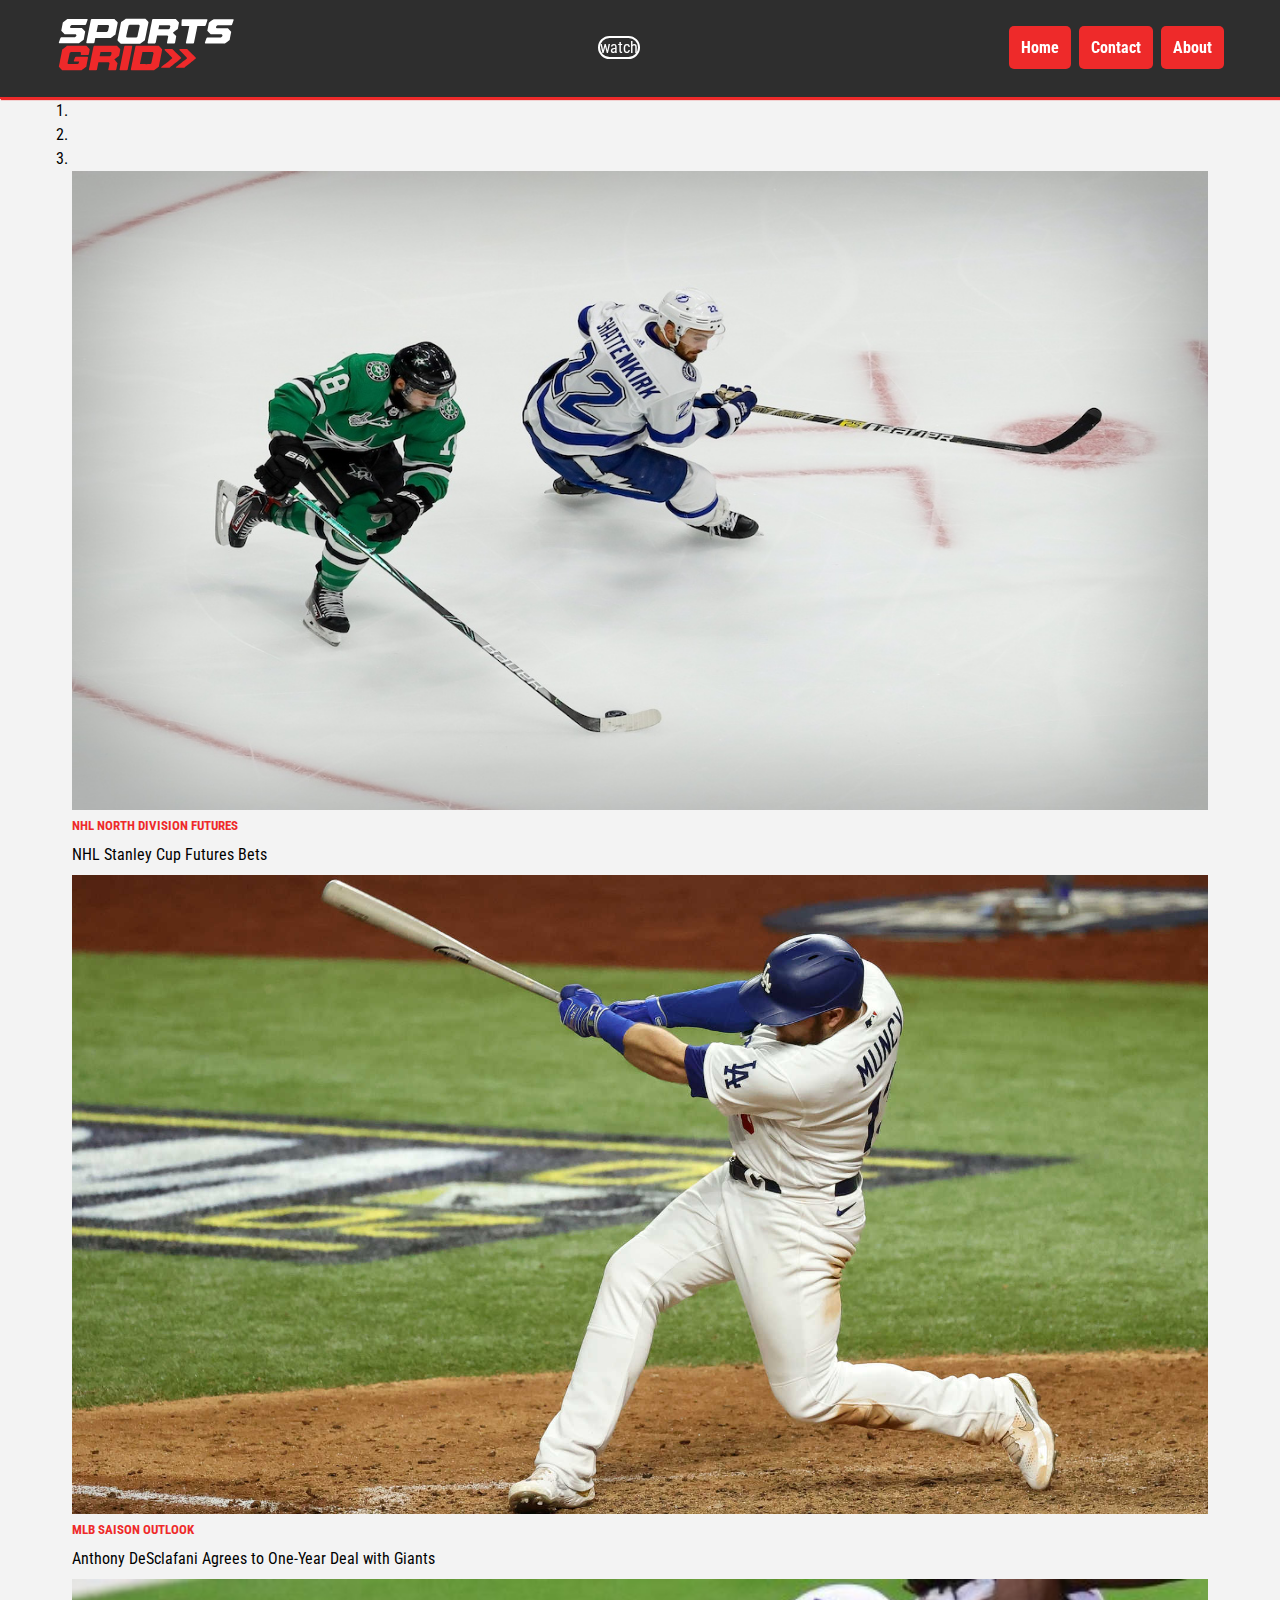
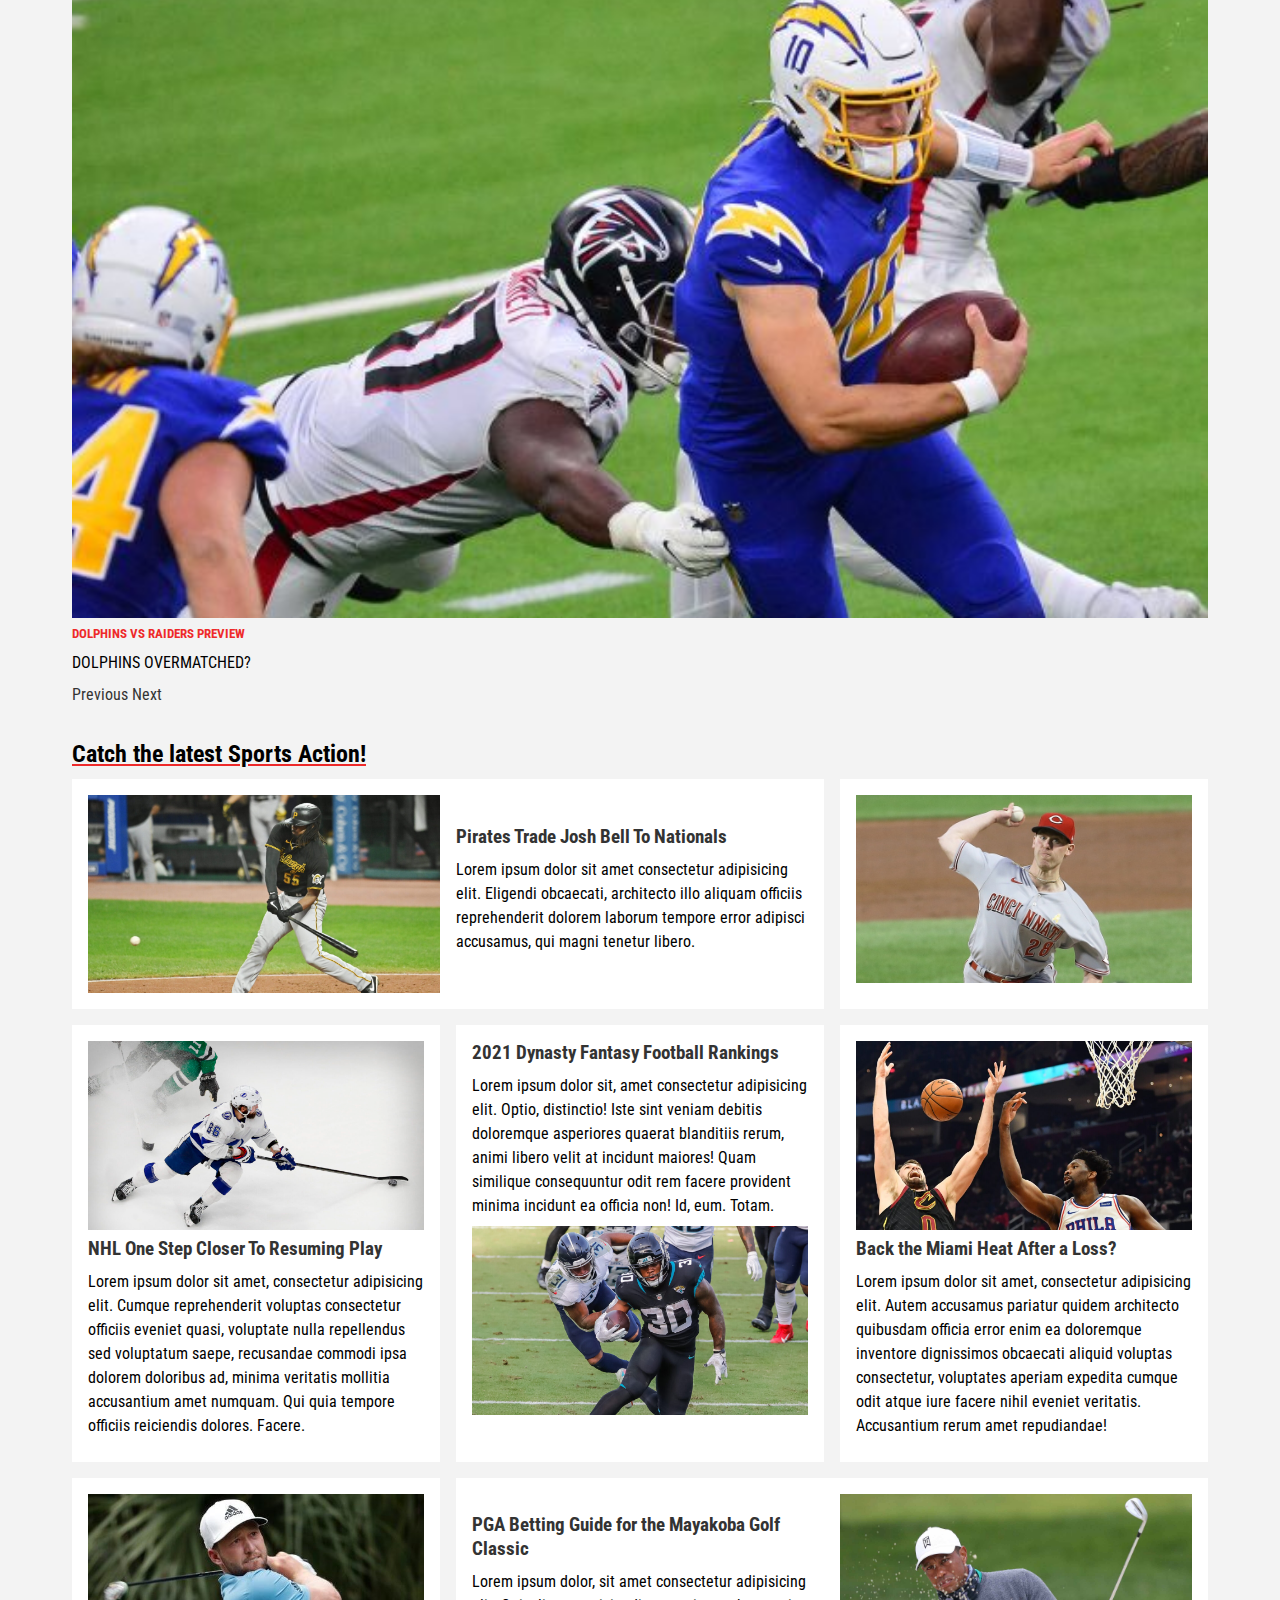
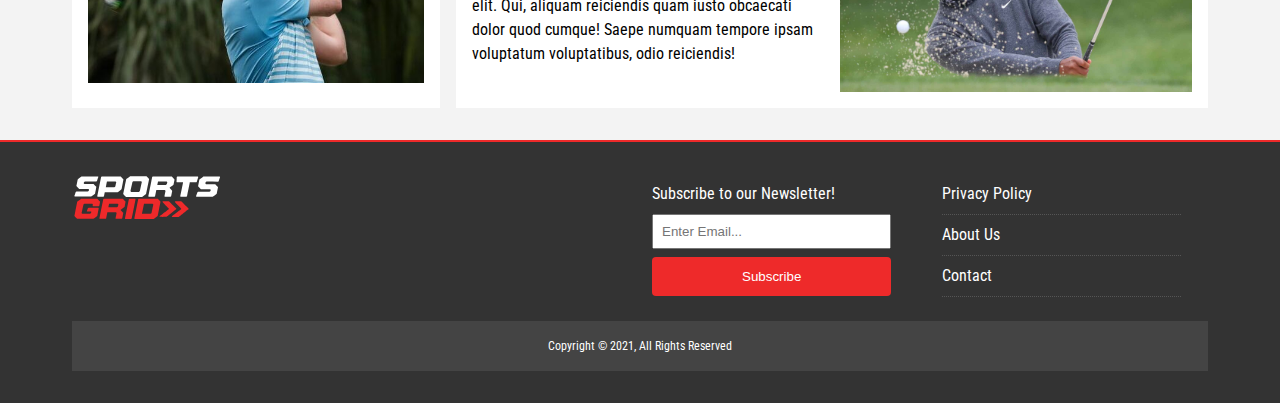
<file: index.html>
<!DOCTYPE html>
<html lang="en">

<head>
  <meta charset="UTF-8">
  <meta name="viewport" content="width=device-width, initial-scale=1.0">
  <meta http-equiv="X-UA-Compatible" content="ie=edge">
  <link rel="stylesheet" href="https://use.fontawesome.com/releases/v5.6.3/css/all.css"
    integrity="sha384-UHRtZLI+pbxtHCWp1t77Bi1L4ZtiqrqD80Kn4Z8NTSRyMA2Fd33n5dQ8lWUE00s/" crossorigin="anonymous">
  <link rel="preconnect" href="https://fonts.gstatic.com">
  <link rel="preconnect" href="https://fonts.gstatic.com">
  <link rel="preconnect" href="https://fonts.gstatic.com">
  <link rel="preconnect" href="https://fonts.gstatic.com">
  <link href="https://fonts.googleapis.com/css2?family=Roboto+Condensed:wght@300;400;700&display=swap" rel="stylesheet">
  <link rel="stylesheet" href="https://cdn.jsdelivr.net/npm/bootstrap@4.5.3/dist/css/bootstrap.min.css"
    integrity="sha384-TX8t27EcRE3e/ihU7zmQxVncDAy5uIKz4rEkgIXeMed4M0jlfIDPvg6uqKI2xXr2" crossorigin="anonymous">
  <link rel="stylesheet" href="css/style.css">
  <link rel="stylesheet" media="screen and (max-width: 768px)" href="css/mobile.css">
  <link rel="shortcut icon" type="image/x-icon" href="favicon.ico">
  <title>Sports Grid</title>
</head>

<body>
  <nav id="main-nav">
    <div class="container">
      <a href="index.html">
        <img src="./SPORTSGRID_LOGO_WHITE_RED_LOGO (2).svg" alt="logo" class="logo">
      </a>
      <!-- Watch Button -->
      <div class="image-play">
        <i class="fa fa-play" aria-hidden="true"></i>

        <span class="watch-btn">watch</span>
      </div>

      <ul>
        <li><a class="current" href="index.html">Home</a></li>
        <li><a href="contact.html">Contact</a></li>
        <li><a href="about.html">About</a></li>
      </ul>
    </div>
  </nav>
  <div class="container">

    <!-- Carussel -->
    <div id="carouselExampleCaptions" class="carousel slide" data-ride="carousel">
      <ol class="carousel-indicators">
        <li data-target="#carouselExampleCaptions" data-slide-to="0" class="active"></li>
        <li data-target="#carouselExampleCaptions" data-slide-to="1"></li>
        <li data-target="#carouselExampleCaptions" data-slide-to="2"></li>
      </ol>
      <div class="carousel-inner">
        <div class="carousel-item active">
          <img src="./4019.jpg" class="d-block w-100" alt="...">
          <div class="carousel-caption d-none d-md-block">
            <h5>NHL NORTH DIVISION FUTURES</h5>
            <p>NHL Stanley Cup Futures Bets</p>
          </div>
        </div>
        <div class="carousel-item">
          <img src="./4825.jpg" class="d-block w-100" alt="...">
          <div class="carousel-caption d-none d-md-block">
            <h5>MLB SAISON OUTLOOK</h5>
            <p>Anthony DeSclafani Agrees to One-Year Deal with Giants</p>
          </div>
        </div>
        <div class="carousel-item">
          <img src="./6910-628x353.jpg" class="d-block w-100" alt="...">
          <div class="carousel-caption d-none d-md-block">
            <h5>DOLPHINS VS RAIDERS PREVIEW</h5>
            <p>DOLPHINS OVERMATCHED?</p>
          </div>
        </div>
      </div>
      <a class="carousel-control-prev" href="#carouselExampleCaptions" role="button" data-slide="prev">
        <span class="carousel-control-prev-icon" aria-hidden="true"></span>
        <span class="sr-only">Previous</span>
      </a>
      <a class="carousel-control-next" href="#carouselExampleCaptions" role="button" data-slide="next">
        <span class="carousel-control-next-icon" aria-hidden="true"></span>
        <span class="sr-only">Next</span>
      </a>
    </div>
  </div>

  </div>
  </header>

  <!-- Home Articles -->
  <section id="home-articles" class="py-2">
    <div class="container">
      <h2 class="red-underline">Catch the latest Sports Action!</h2>

      <div class="articles-container">
        <article class="card">
          <img src="Josh-Bell-scaled-e1608837944758-1200x676-1.jpg" alt="">
          <div>

            <h3>
              <a href="article.html">Pirates Trade Josh Bell To Nationals</a>
            </h3>
            <p>Lorem ipsum dolor sit amet consectetur adipisicing elit. Eligendi obcaecati, architecto illo aliquam
              officiis reprehenderit dolorem laborum tempore error adipisci accusamus, qui magni tenetur libero.</p>
          </div>
        </article>
        <article class="card">

          <img src="DeSclafani_Web.jpg" alt="">

        </article>
        <article class="card">
          <img src="Kucherov-scaled-e1608778499984-1200x676-1.jpg" alt="">

          <h3>
            <a href="article.html">NHL One Step Closer To Resuming Play</a>
          </h3>
          <p>Lorem ipsum dolor sit amet, consectetur adipisicing elit. Cumque reprehenderit voluptas consectetur
            officiis eveniet quasi, voluptate nulla repellendus sed voluptatum saepe, recusandae commodi ipsa dolorem
            doloribus ad, minima veritatis mollitia accusantium amet numquam. Qui quia tempore officiis reiciendis
            dolores. Facere.</p>
        </article>
        <article class="card">

          <h3>
            <a href="article.html">2021 Dynasty Fantasy Football Rankings</a>
          </h3>
          <p>Lorem ipsum dolor sit, amet consectetur adipisicing elit. Optio, distinctio! Iste sint veniam debitis
            doloremque asperiores quaerat blanditiis rerum, animi libero velit at incidunt maiores! Quam similique
            consequuntur odit rem facere provident minima incidunt ea officia non! Id, eum. Totam.</p>
          <img src="USATSI_15343533-scaled-e1608570978856-1200x675-1.jpg" alt="">
        </article>
        <article class="card">
          <img src="cavs-sixers-1200x675-1.jpg" alt="">

          <h3>
            <a href="article.html">Back the Miami Heat After a Loss?</a>
          </h3>
          <p>Lorem ipsum dolor sit amet, consectetur adipisicing elit. Autem accusamus pariatur quidem architecto
            quibusdam officia error enim ea doloremque inventore dignissimos obcaecati aliquid voluptas consectetur,
            voluptates aperiam expedita cumque odit atque iure facere nihil eveniet veritatis. Accusantium rerum amet
            repudiandae!</p>
        </article>
        <article class="card">

          <img src="34873_a5-e1606833875299.jpg" alt="">

        </article>
        <article class="card">
          <div>

            <h3>
              <a href="article.html">PGA Betting Guide for the Mayakoba Golf Classic</a>
            </h3>
            <p>Lorem ipsum dolor, sit amet consectetur adipisicing elit. Qui, aliquam reiciendis quam iusto obcaecati
              dolor quod cumque! Saepe numquam tempore ipsam voluptatum voluptatibus, odio reiciendis!</p>
          </div>
          <img src="tiger-woods-pga-championship-live-coverage.jpg" alt="">
        </article>
      </div>
    </div>
  </section>

  <!-- Footer -->
  <footer id="main-footer" class="py-2">
    <div class="container footer-container">
      <div>
        <img src="./SPORTSGRID_LOGO_WHITE_RED_LOGO (2).svg" alt="SportsGrid">

      </div>
      <div class="social">

        <a href="http://facebook.com" target="_blank"><i class="fab fa-facebook fa-2x"></i></a>
        <a href="http://twitter.com" target="_blank"><i class="fab fa-twitter fa-2x"></i></a>
        <a href="http://instagram.com" target="_blank"><i class="fab fa-instagram fa-2x"></i></a>
        <a href="http://youtube.com" target="_blank"><i class="fab fa-youtube fa-2x"></i></a>
      </div>
      <div>

        <p>Subscribe to our Newsletter!</p>
        <form>
          <input type="email" placeholder="Enter Email...">
          <input type="submit" value="Subscribe" class="btn btn-primary">
        </form>
      </div>
      <div>

        <ul class="list">

          <li><a href="#">Privacy Policy</a></li>
          <li><a href="#">About Us</a></li>
          <li><a href="#">Contact</a></li>
        </ul>
      </div>

      <div>
        <p>
          Copyright &copy; 2021, All Rights Reserved
        </p>
      </div>
    </div>
  </footer>

  <!-- Optional JavaScript; choose one of the two! -->

  <!-- Option 1: jQuery and Bootstrap Bundle (includes Popper) -->
  <script src="https://code.jquery.com/jquery-3.5.1.slim.min.js"
    integrity="sha384-DfXdz2htPH0lsSSs5nCTpuj/zy4C+OGpamoFVy38MVBnE+IbbVYUew+OrCXaRkfj" crossorigin="anonymous">
  </script>
  <script src="https://cdn.jsdelivr.net/npm/bootstrap@4.5.3/dist/js/bootstrap.bundle.min.js"
    integrity="sha384-ho+j7jyWK8fNQe+A12Hb8AhRq26LrZ/JpcUGGOn+Y7RsweNrtN/tE3MoK7ZeZDyx" crossorigin="anonymous">
  </script>

  <!-- Option 2: jQuery, Popper.js, and Bootstrap JS
    <script src="https://code.jquery.com/jquery-3.5.1.slim.min.js" integrity="sha384-DfXdz2htPH0lsSSs5nCTpuj/zy4C+OGpamoFVy38MVBnE+IbbVYUew+OrCXaRkfj" crossorigin="anonymous"></script>
    <script src="https://cdn.jsdelivr.net/npm/popper.js@1.16.1/dist/umd/popper.min.js" integrity="sha384-9/reFTGAW83EW2RDu2S0VKaIzap3H66lZH81PoYlFhbGU+6BZp6G7niu735Sk7lN" crossorigin="anonymous"></script>
    <script src="https://cdn.jsdelivr.net/npm/bootstrap@4.5.3/dist/js/bootstrap.min.js" integrity="sha384-w1Q4orYjBQndcko6MimVbzY0tgp4pWB4lZ7lr30WKz0vr/aWKhXdBNmNb5D92v7s" crossorigin="anonymous"></script>
    -->

</body>

</html>
</file>
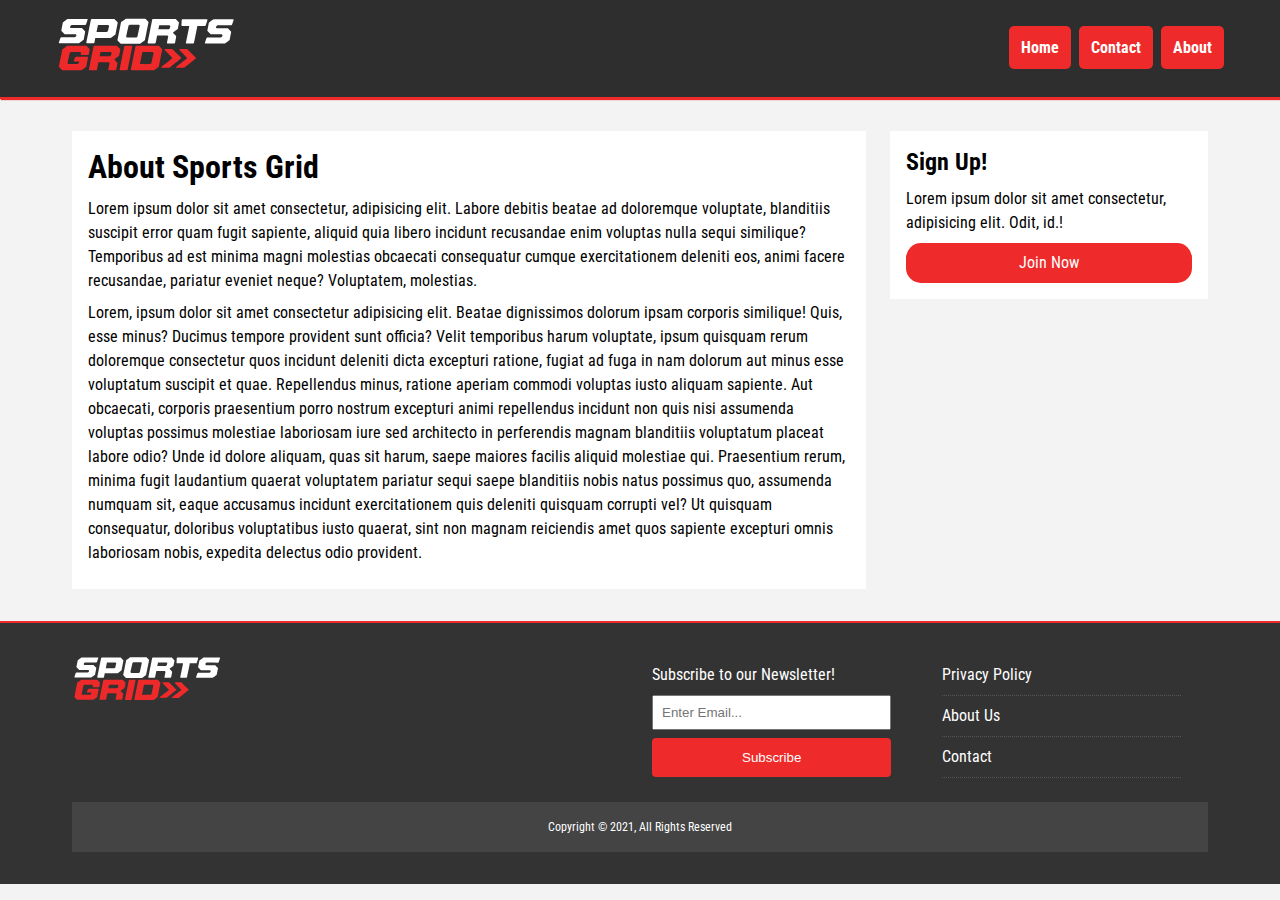
<file: about.html>
<!DOCTYPE html>
<html lang="en">

<head>
  <meta charset="UTF-8">
  <meta name="viewport" content="width=device-width, initial-scale=1.0">
  <meta http-equiv="X-UA-Compatible" content="ie=edge">
  <link rel="stylesheet" href="https://use.fontawesome.com/releases/v5.6.3/css/all.css"
    integrity="sha384-UHRtZLI+pbxtHCWp1t77Bi1L4ZtiqrqD80Kn4Z8NTSRyMA2Fd33n5dQ8lWUE00s/" crossorigin="anonymous">
  <link href="https://fonts.googleapis.com/css2?family=Roboto+Condensed:wght@300;400;700&display=swap" rel="stylesheet">
  <link rel="stylesheet" href="css/style.css">
  <link rel="stylesheet" media="screen and (max-width: 768px)" href="css/mobile.css">
  <link rel="shortcut icon" type="image/x-icon" href="favicon.ico">
  <title>Sports Grid - About</title>
</head>

<body>
  <nav id="main-nav">
    <div class="container">
      <a href="index.html">
        <img src="./SPORTSGRID_LOGO_WHITE_RED_LOGO (2).svg" alt="logo" class="logo">
      </a>

      <ul>
        <li><a class="current" href="index.html">Home</a></li>
        <li><a href="contact.html">Contact</a></li>
        <li><a href="about.html">About</a></li>
      </ul>
    </div>
  </nav>

  <section id="about">
    <div class="container">
      <div class="page-container">
        <article class="card">
          <h1 class="l-heading">About Sports Grid</h1>
          <p>Lorem ipsum dolor sit amet consectetur, adipisicing elit. Labore debitis beatae ad doloremque voluptate,
            blanditiis suscipit error quam fugit sapiente, aliquid quia libero incidunt recusandae enim voluptas nulla
            sequi similique? Temporibus ad est minima magni molestias obcaecati consequatur cumque exercitationem
            deleniti eos, animi facere recusandae, pariatur eveniet neque? Voluptatem, molestias.</p>
          <p>Lorem, ipsum dolor sit amet consectetur adipisicing elit. Beatae dignissimos dolorum ipsam corporis
            similique! Quis, esse minus? Ducimus tempore provident sunt officia? Velit temporibus harum voluptate, ipsum
            quisquam rerum doloremque consectetur quos incidunt deleniti dicta excepturi ratione, fugiat ad fuga in nam
            dolorum aut minus esse voluptatum suscipit et quae. Repellendus minus, ratione aperiam commodi voluptas
            iusto aliquam sapiente. Aut obcaecati, corporis praesentium porro nostrum excepturi animi repellendus
            incidunt non quis nisi assumenda voluptas possimus molestiae laboriosam iure sed architecto in perferendis
            magnam blanditiis voluptatum placeat labore odio? Unde id dolore aliquam, quas sit harum, saepe maiores
            facilis aliquid molestiae qui. Praesentium rerum, minima fugit laudantium quaerat voluptatem pariatur sequi
            saepe blanditiis nobis natus possimus quo, assumenda numquam sit, eaque accusamus incidunt exercitationem
            quis deleniti quisquam corrupti vel? Ut quisquam consequatur, doloribus voluptatibus iusto quaerat, sint non
            magnam reiciendis amet quos sapiente excepturi omnis laboriosam nobis, expedita delectus odio provident.</p>
        </article>
        <aside class="card bg-primary">
          <h2>Sign Up!</h2>
          <p>Lorem ipsum dolor sit amet consectetur, adipisicing elit. Odit, id.!</p>
          <a href="#" class="btn btn-dark btn-block">Join Now</a>
        </aside>
      </div>
    </div>
  </section>

  <!-- Footer -->
  <footer id="main-footer" class="py-2">
    <div class="container footer-container">
      <div>
        <img src="./SPORTSGRID_LOGO_WHITE_RED_LOGO (2).svg" alt="SportsGrid">

      </div>
      <div class="social">

        <a href="http://facebook.com" target="_blank"><i class="fab fa-facebook fa-2x"></i></a>
        <a href="http://twitter.com" target="_blank"><i class="fab fa-twitter fa-2x"></i></a>
        <a href="http://instagram.com" target="_blank"><i class="fab fa-instagram fa-2x"></i></a>
        <a href="http://youtube.com" target="_blank"><i class="fab fa-youtube fa-2x"></i></a>
      </div>
      <div>

        <p>Subscribe to our Newsletter!</p>
        <form>
          <input type="email" placeholder="Enter Email...">
          <input type="submit" value="Subscribe" class="btn btn-primary">
        </form>
      </div>
      <div>

        <ul class="list">

          <li><a href="#">Privacy Policy</a></li>
          <li><a href="#">About Us</a></li>
          <li><a href="#">Contact</a></li>
        </ul>
      </div>


      <div>
        <p>
          Copyright &copy; 2021, All Rights Reserved
        </p>
      </div>
    </div>
  </footer>

</body>

</html>
</file>
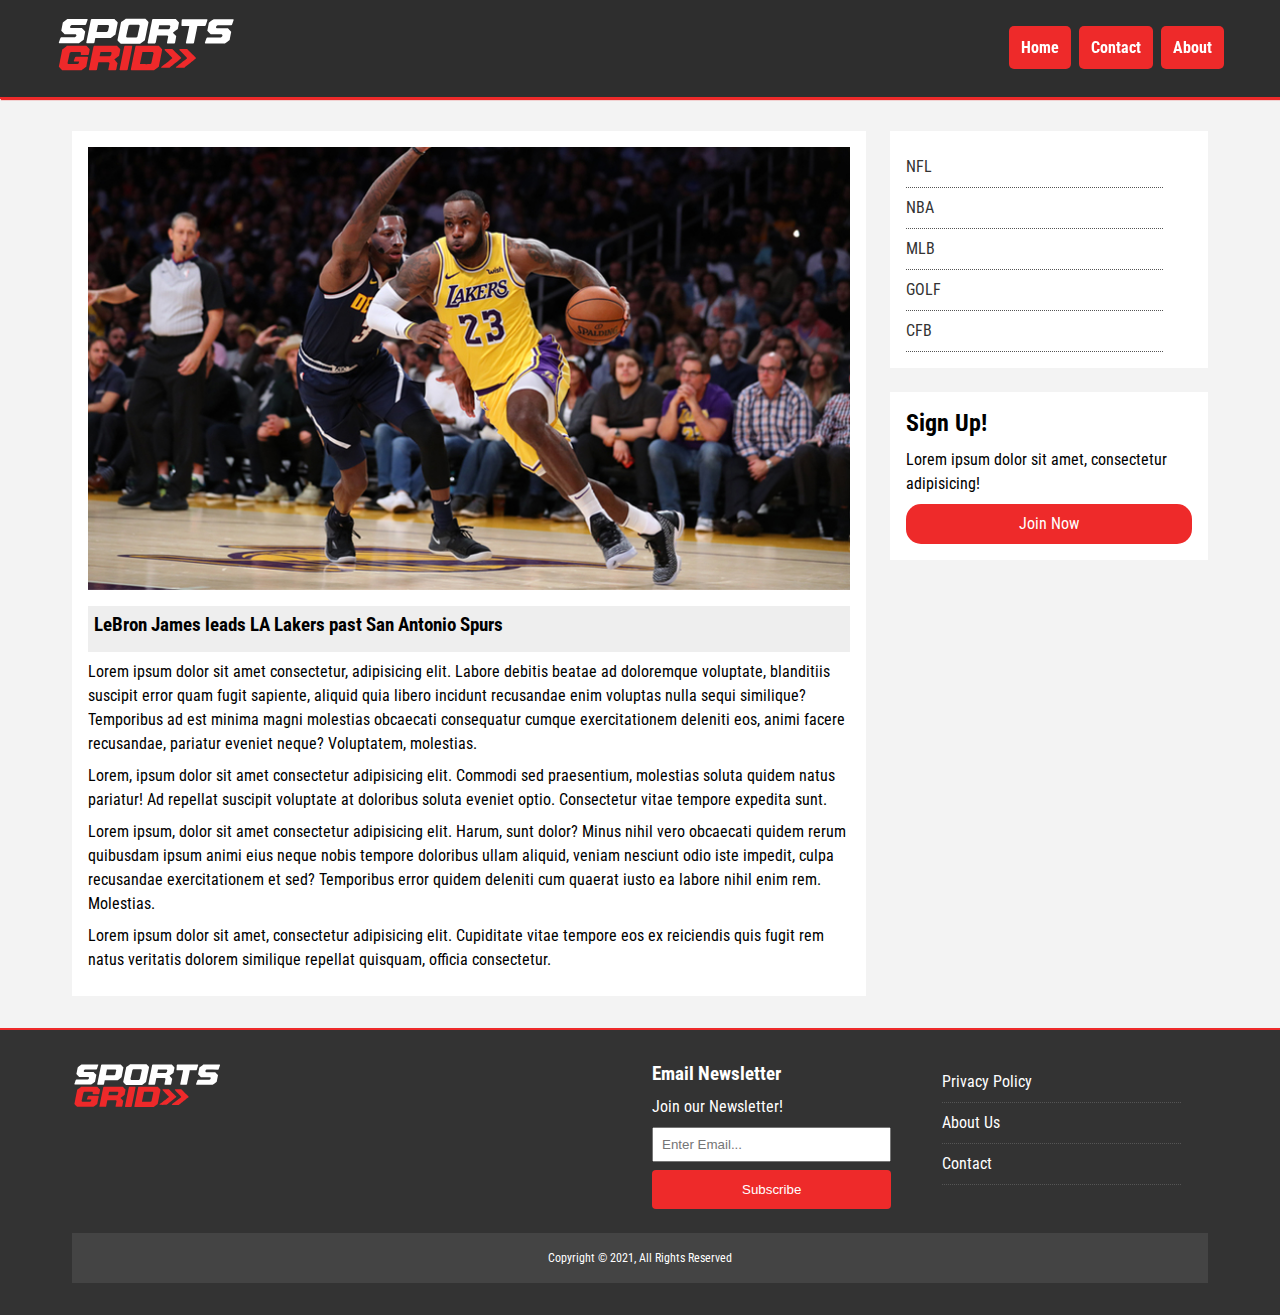
<file: article.html>
<!DOCTYPE html>
<html lang="en">

<head>
  <meta charset="UTF-8">
  <meta name="viewport" content="width=device-width, initial-scale=1.0">
  <meta http-equiv="X-UA-Compatible" content="ie=edge">
  <link rel="stylesheet" href="https://use.fontawesome.com/releases/v5.6.3/css/all.css"
    integrity="sha384-UHRtZLI+pbxtHCWp1t77Bi1L4ZtiqrqD80Kn4Z8NTSRyMA2Fd33n5dQ8lWUE00s/" crossorigin="anonymous">
  <link href="https://fonts.googleapis.com/css2?family=Roboto+Condensed:wght@300;400;700&display=swap" rel="stylesheet">
  <link rel="stylesheet" href="css/style.css">
  <link rel="stylesheet" media="screen and (max-width: 768px)" href="css/mobile.css">
  <link rel="shortcut icon" type="image/x-icon" href="favicon.ico">
  <title>SportsGrid - Article</title>
</head>

<body>
  <nav id="main-nav">
    <div class="container">
      <a href="index.html">
        <img src="./SPORTSGRID_LOGO_WHITE_RED_LOGO (2).svg" alt="logo" class="logo">
      </a>

      <ul>
        <li><a class="current" href="index.html">Home</a></li>
        <li><a href="contact.html">Contact</a></li>
        <li><a href="about.html">About</a></li>
      </ul>
    </div>
  </nav>

  <section id="article">
    <div class="container">
      <div class="page-container">
        <article class="card">
          <img src="./181002-ts.jpg" alt="">
          <h1 class="l-heading"></h1>
          <div class="background">
            <h3>LeBron James leads LA Lakers past San Antonio Spurs</h3>

          </div>
          <p>Lorem ipsum dolor sit amet consectetur, adipisicing elit. Labore debitis beatae ad doloremque voluptate,
            blanditiis suscipit error quam fugit sapiente, aliquid quia libero incidunt recusandae enim voluptas nulla
            sequi similique? Temporibus ad est minima magni molestias obcaecati consequatur cumque exercitationem
            deleniti eos, animi facere recusandae, pariatur eveniet neque? Voluptatem, molestias.</p>
          <p>Lorem, ipsum dolor sit amet consectetur adipisicing elit. Commodi sed praesentium, molestias soluta quidem
            natus pariatur! Ad repellat suscipit voluptate at doloribus soluta eveniet optio. Consectetur vitae tempore
            expedita sunt.</p>
          <p>Lorem ipsum, dolor sit amet consectetur adipisicing elit. Harum, sunt dolor? Minus nihil vero obcaecati
            quidem rerum quibusdam ipsum animi eius neque nobis tempore doloribus ullam aliquid, veniam nesciunt odio
            iste impedit, culpa recusandae exercitationem et sed? Temporibus error quidem deleniti cum quaerat iusto ea
            labore nihil enim rem. Molestias.</p>
          <p>Lorem ipsum dolor sit amet, consectetur adipisicing elit. Cupiditate vitae tempore eos ex reiciendis quis
            fugit rem natus veritatis dolorem similique repellat quisquam, officia consectetur.

          </p>
        </article>

        <aside id="categories" class="card">
          <!-- <h2>Categories</h2> -->

          <ul class="list">
            <li><a href="#"><i class="fas fa-chevron-right"></i> NFL</a></li>
            <li><a href="#"><i class="fas fa-chevron-right"></i> NBA</a></li>
            <li><a href="#"><i class="fas fa-chevron-right"></i> MLB</a></li>
            <li><a href="#"><i class="fas fa-chevron-right"></i> GOLF</a></li>
            <li><a href="#"><i class="fas fa-chevron-right"></i> CFB</a></li>
          </ul>
        </aside>

        <aside class="card bg-secondary">

          <h2>Sign Up!</h2>
          <p>Lorem ipsum dolor sit amet, consectetur adipisicing!</p>
          <a href="#" class="btn btn-dark btn-block">Join Now</a>
        </aside>
      </div>
    </div>
  </section>

  <!-- Footer -->
  <footer id="main-footer" class="py-2">
    <div class="container footer-container">
      <div>
        <img src="SPORTSGRID_LOGO_WHITE_RED_LOGO (2).svg" alt="NewsGrid">

      </div>
      <div class="social">
        <a href="http://facebook.com" target="_blank"><i class="fab fa-facebook fa-2x"></i></a>
        <a href="http://twitter.com" target="_blank"><i class="fab fa-twitter fa-2x"></i></a>
        <a href="http://instagram.com" target="_blank"><i class="fab fa-instagram fa-2x"></i></a>
        <a href="http://youtube.com" target="_blank"><i class="fab fa-youtube fa-2x"></i></a>
      </div>
      <div>
        <h3>Email Newsletter</h3>
        <p>Join our Newsletter!</p>
        <form>
          <input type="email" placeholder="Enter Email...">
          <input type="submit" value="Subscribe" class="btn btn-primary">
        </form>
      </div>
      <div>

        <ul class="list">

          <li><a href="#">Privacy Policy</a></li>
          <li><a href="#">About Us</a></li>
          <li><a href="#">Contact</a></li>
        </ul>
      </div>
      <div>

        <div>
          <p>
            Copyright &copy; 2021, All Rights Reserved
          </p>
        </div>
      </div>
  </footer>

</body>

</html>
</file>
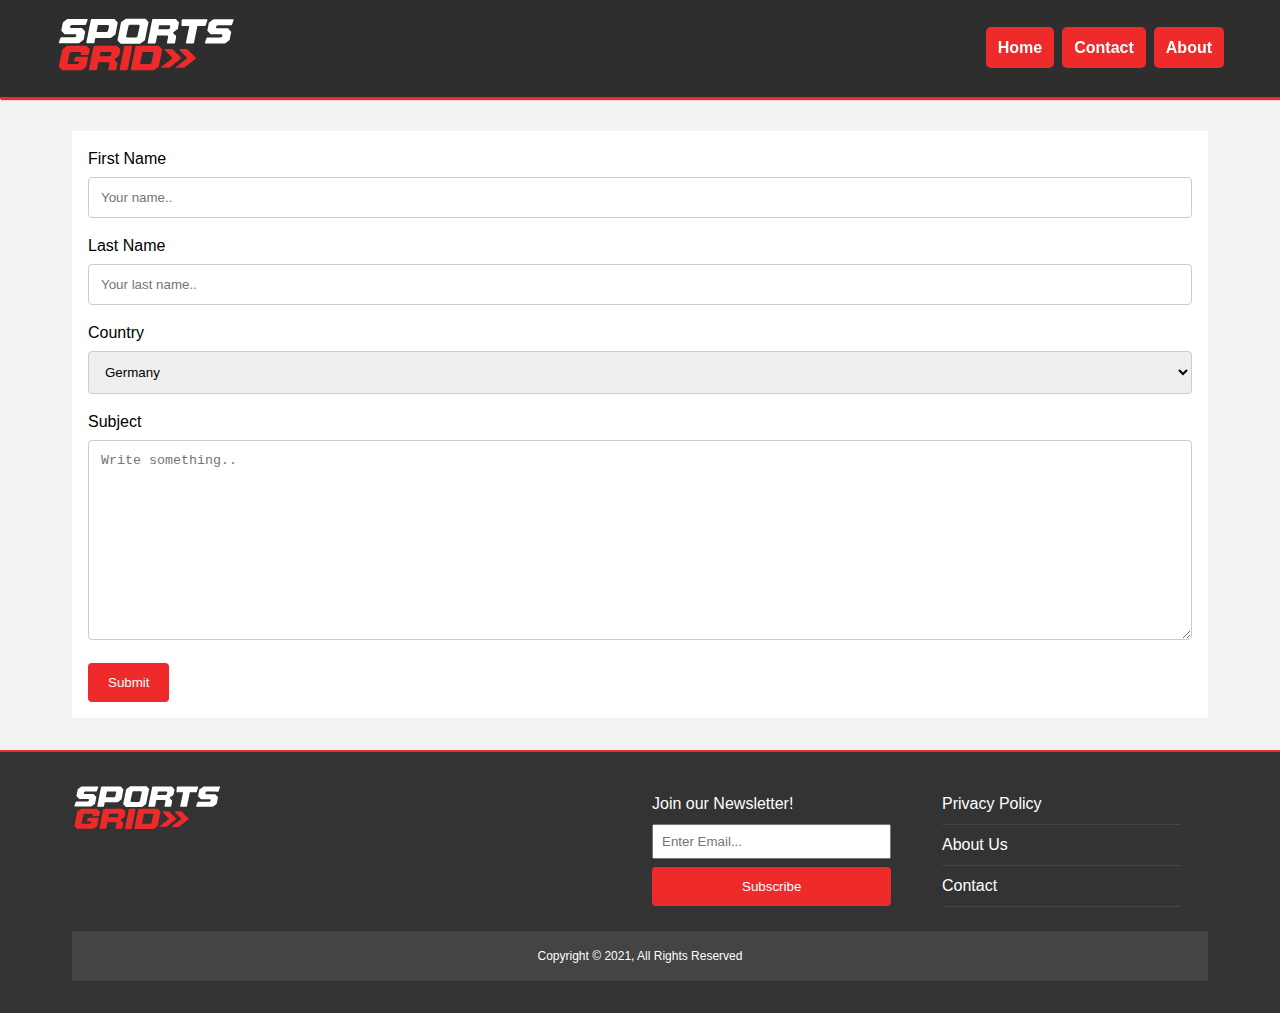
<file: contact.html>
<!DOCTYPE html>
<html lang="en">

<head>
  <meta charset="UTF-8">
  <meta name="viewport" content="width=device-width, initial-scale=1.0">
  <meta http-equiv="X-UA-Compatible" content="ie=edge">
  <link rel="stylesheet" href="https://use.fontawesome.com/releases/v5.6.3/css/all.css"
    integrity="sha384-UHRtZLI+pbxtHCWp1t77Bi1L4ZtiqrqD80Kn4Z8NTSRyMA2Fd33n5dQ8lWUE00s/" crossorigin="anonymous">
  <link href="https://fonts.googleapis.com/css?family=Lato|Staatliches" rel="stylesheet">
  <link rel="stylesheet" href="css/style.css">
  <link rel="stylesheet" media="screen and (max-width: 768px)" href="css/mobile.css">
  <link rel="shortcut icon" type="image/x-icon" href="favicon.ico">
  <title>Sports Grid - Contact</title>
</head>

<body>
  <nav id="main-nav">
    <div class="container">
      <a href="index.html">
        <img src="./SPORTSGRID_LOGO_WHITE_RED_LOGO (2).svg" alt="logo" class="logo">
      </a>

      <ul>
        <li><a class="current" href="index.html">Home</a></li>
        <li><a href="contact.html">Contact</a></li>
        <li><a href="about.html">About</a></li>
      </ul>
    </div>
  </nav>

  <section id="about">
    <div class="container">
      <div class="contact-container">
        <article class="card">
          <form action="/action_page.php">
            <label for="fname">First Name</label>
            <input type="text" id="fname" name="firstname" placeholder="Your name..">

            <label for="lname">Last Name</label>
            <input type="text" id="lname" name="lastname" placeholder="Your last name..">

            <label for="country">Country</label>
            <select id="country" name="country">
              <option value="australia">Germany</option>
              <option value="canada">Canada</option>
              <option value="usa">USA</option>
            </select>

            <label for="subject">Subject</label>
            <textarea id="subject" name="subject" placeholder="Write something.." style="height:200px"></textarea>

            <input type="submit" value="Submit">
          </form>

      </div>
    </div>
  </section>

  <!-- Footer -->
  <footer id="main-footer" class="py-2">
    <div class="container footer-container">
      <div>
        <img src="SPORTSGRID_LOGO_WHITE_RED_LOGO (2).svg" alt="NewsGrid">

      </div>
      <div class="social">
        <a href="http://facebook.com" target="_blank"><i class="fab fa-facebook fa-2x"></i></a>
        <a href="http://twitter.com" target="_blank"><i class="fab fa-twitter fa-2x"></i></a>
        <a href="http://instagram.com" target="_blank"><i class="fab fa-instagram fa-2x"></i></a>
        <a href="http://youtube.com" target="_blank"><i class="fab fa-youtube fa-2x"></i></a>
      </div>
      <div>

        <p>Join our Newsletter!</p>
        <form>
          <input type="email" placeholder="Enter Email...">
          <input type="submit" value="Subscribe" class="btn btn-primary">
        </form>
      </div>
      <div>

        <ul class="list">

          <li><a href="#">Privacy Policy</a></li>
          <li><a href="#">About Us</a></li>
          <li><a href="#">Contact</a></li>
        </ul>
      </div>
      <div>

        <div>
          <p>
            Copyright &copy; 2021, All Rights Reserved
          </p>
        </div>
      </div>
  </footer>

</body>

</html>
</file>
<file: css/mobile.css>
#main-nav .container {
  grid-template-columns: 1fr;
  grid-gap: 1.2rem;
}

#main-nav ul,
#main-nav .logo {
  justify-self: center;
  display: flex;
}

#main-nav ul li a {
  padding: 0.50rem;
}

#home-articles .articles-container {
  grid-template-columns: repeat(2, 1fr);
}

#home-articles .articles-container > *:first-child,
#home-articles .articles-container > *:last-child {
  grid-template-columns: 1fr;
  grid-column: 1;
}

@media(max-width: 600px) {
  
  #home-articles .articles-container,
  #main-footer .footer-container {
    grid-template-columns: 1fr;
  }

  #main-footer .footer-container > *:last-child {
    grid-column: 1;
  }

.page-container {
    grid-template-columns: 1fr;
    text-align: center;
  }

 
}
</file>
<file: css/style.css>
/* reset css */
*, *::before, *::after {
    margin: 0;
    padding: 0;
    box-sizing: border-box;
   
  }

  .fa-play, .watch-btn {
    color: #fff;
   
  }
.watch-btn {
  border-radius: 100px;
      border: 2px solid #ffffff;
      width: 180px;
}
  
.watch-button:hover i {
    color: black;
    background-color: #ee2a2b;
}
body {
  font-family: 'Roboto Condensed', sans-serif;
  line-height: 1.5;
  background: #f3f3f3;
}


a {
  color: #333;
  text-decoration: none;
}

ul {
  list-style: none;
}

p {
  margin: .5rem 0;
}

img {
  width: 100%;
}

.red-underline {
  text-decoration: underline;
  text-decoration-color: #EE2A2A;

}

h1, h2, h3, h4, h5 {
  font-family: 'Roboto Condensed', sans-serif;
  margin-bottom: .55rem;
  line-height: 1.3;
}

h5 {
  color: #EE2A2A;
}

/* Navigation */


#main-nav {
  background: #2E2E2E;
  border-bottom: 2px solid #EE2A2A;
  box-shadow: 1px 1px 1px #EE2A2A;
  position: sticky;
  top: 0;
  z-index: 2;
  
}

#main-nav .container {
  display: flex;
  align-items: center;
  justify-content: space-between;
  padding: 1rem;
  
}

#main-nav .logo {
  width: 180px;
}


#main-nav ul {
  justify-self: end;
  display: flex;
}

#main-nav ul li a {
  margin-left: 0.5rem;
  padding: 0.75rem;
  font-weight: bold;
}

#main-nav ul li a {
  border-radius: 5px ;
  background: #EE2A2A;
  color: #fff;
}

#main-nav ul li a:hover {
  background: #f3f3f3;
  color: #333;
}

/* contact form */

 input[type=text], select, textarea {
  width: 100%;
  padding: 12px;
  border: 1px solid #ccc;
  border-radius: 4px;
  box-sizing: border-box;
  margin-top: 6px;
  margin-bottom: 16px;
  resize: vertical;
}

input[type=submit] {
  background-color: #EE2A2A;
  color: white;
  padding: 12px 20px;
  border: none;
  border-radius: 4px;
  cursor: pointer;
}

input[type=submit]:hover {
  background-color: #EE2A2A;
}

/* Grid ontainer */

.container {
  max-width: 1200px;
  margin: auto;
  padding: 0 2rem;
  overflow: hidden;
}


.btn {
  display: inline-block;
  border: none;
  background:  #EE2A2A;
  color: #fff;
  padding: 0.5rem 1.5rem;
  border-radius: 15px;
  
}


.btn-block {
  display: block;
  width: 100%;
  text-align: center;
}

.btn:hover {
  opacity: 0.9;
}

.card {
  background: #fff;
  padding: 1rem;
  
}

.l-heading {
  font-size: 2rem;
}

.py-2 { padding: 2rem 0 }

.list li {
  padding: .5rem 0;
  border-bottom: #555 dotted 1px;
  width: 90%;
}

.list li a:hover {
  color: #EE2A2A !important;
}

/* About grid container */
.page-container {
  display: grid;
  grid-template-columns: 5fr 2fr;
  margin: 2rem 0;
  grid-gap: 1.5rem;
}
.contact-container {
  display: grid;
  grid-template-columns: 12fr;
  margin: 2rem 0;
  
}

.page-container > *:first-child {
  grid-row: 1 / span 4;
}

/* Home Articles */
#home-articles .articles-container {
  display: grid;
  grid-template-columns: repeat(3, 1fr);
  grid-gap: 1rem;
}

#home-articles .articles-container > *:first-child,
#home-articles .articles-container > *:last-child {
  display: grid;
  grid-template-columns: repeat(2, 1fr);
  grid-gap: 1rem;
  align-items: center;
  grid-column: 1 / span 2;
}

#home-articles .articles-container > *:last-child {
  grid-column: 2 / span 2;
}

#article .background {
  background: #eee;
  padding: 0.4rem;
}


/* Footer */
#main-footer {
  background: #333;;
  color: #fff;
  border-top: 2px solid #EE2A2A;
}

#main-footer img {
  width: 150px;
  
}

#main-footer .social {
  justify-self: center;
}

#main-footer .social i {
  color: #777;
  color: #fff;
  margin-right: 1rem;
}

#main-footer a {
  color: #fff;
}


#main-footer .footer-container {
  display: grid;
  grid-template-columns: repeat(4, 1fr);
  grid-gap: 1.5rem;
}

#main-footer .footer-container > *:last-child {
  background: #444;
  grid-column: 1 / span 4;
  padding: .5rem;
  text-align: center;
  font-size: 0.75rem;
}

#main-footer .footer-container input[type='email'] {
  width: 90%;
  padding: 0.5rem;
  margin-bottom: 0.5rem;
}

#main-footer .footer-container input[type='submit'] {
  width: 90%;
}
</file>
